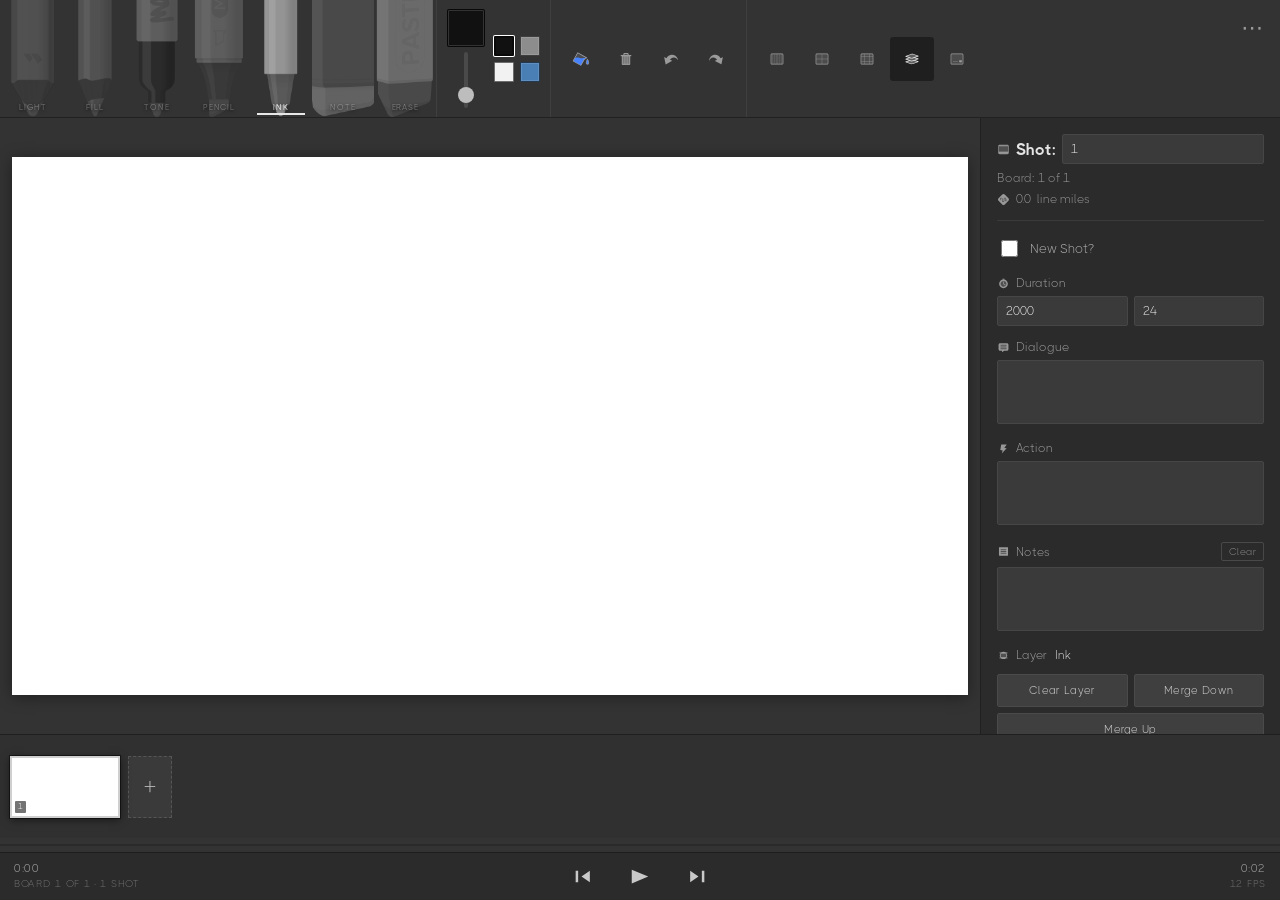
<file: index.html>
<!doctype html>
<html lang="zh">
<head>
<meta charset="utf-8">
<meta name="viewport" content="width=device-width,initial-scale=1,maximum-scale=1,user-scalable=no,viewport-fit=cover">
<title>Storyboarder</title>
<meta name="apple-mobile-web-app-capable" content="yes">
<meta name="apple-mobile-web-app-status-bar-style" content="black-translucent">
<meta name="apple-mobile-web-app-title" content="Storyboarder">
<meta name="theme-color" content="#333333">
<link rel="manifest" href="manifest.webmanifest">
<link rel="apple-touch-icon" href="icon-180.png">
<link rel="icon" href="icon-180.png">
<link rel="stylesheet" href="app.css">
</head>
<body>
<div id="app">

  <header id="toolbar">
    <div class="tb-group group_tools" id="tools"></div>

    <div class="tb-group group_colors">
      <div class="color-column">
        <button id="curColorBtn" class="current-color" aria-label="颜色"></button>
        <input id="size" class="brush-size" type="range" min="1" max="60" value="8" aria-label="笔刷大小">
      </div>
      <div class="palette" id="palette"></div>
    </div>

    <div class="tb-group group_icons">
      <button class="tb-btn" data-act="bucket" aria-label="填充"><svg class="icon"><use href="#icon-fill"></use></svg></button>
      <button class="tb-btn" data-act="trash" aria-label="清空画布"><svg class="icon"><use href="#icon-trash"></use></svg></button>
      <button class="tb-btn" data-act="undo" aria-label="撤销"><svg class="icon"><use href="#icon-undo"></use></svg></button>
      <button class="tb-btn" data-act="redo" aria-label="重做"><svg class="icon"><use href="#icon-redo"></use></svg></button>
    </div>

    <div class="tb-group group_guides">
      <button class="tb-btn guide" data-guide="grid" aria-label="网格"><svg class="icon"><use href="#icon-grid"></use></svg></button>
      <button class="tb-btn guide" data-guide="center" aria-label="中心线"><svg class="icon"><use href="#icon-center"></use></svg></button>
      <button class="tb-btn guide" data-guide="thirds" aria-label="三分线"><svg class="icon"><use href="#icon-thirds"></use></svg></button>
      <button class="tb-btn guide" id="onionBtn" aria-label="洋葱皮"><svg class="icon"><use href="#icon-onion"></use></svg></button>
      <button class="tb-btn guide" id="captionBtn" aria-label="台词字幕"><svg class="icon"><use href="#icon-caption"></use></svg></button>
    </div>

    <div class="tb-spacer"></div>
    <button class="tb-btn" id="menuBtn" aria-label="菜单">⋯</button>
  </header>

  <div id="sketch-body">
    <div id="sketch-pane"><canvas id="c" width="1280" height="720"></canvas></div>

    <aside id="board-metadata">
      <div class="bm-scroll">
        <div class="shot-row"><svg class="ic"><use href="#icon-board"></use></svg><span>Shot:</span><input id="shotName" type="text" value="1" autocomplete="off"></div>
        <div class="bm-line" id="boardCounter">Board: 1 of 1</div>
        <div class="bm-line"><svg class="ic"><use href="#icon-linemileage"></use></svg><span id="lineMiles">0.0</span> line miles</div>
        <div class="hardrule"></div>

        <label class="check"><input type="checkbox" id="newShot"><span>New Shot?</span></label>

        <div class="bm-label"><svg class="ic"><use href="#icon-duration"></use></svg>Duration</div>
        <div class="two-col">
          <input id="durMs" type="text" placeholder="ms" inputmode="numeric">
          <input id="durFrames" type="text" placeholder="frames" inputmode="numeric">
        </div>

        <div class="bm-label"><svg class="ic"><use href="#icon-dialogue"></use></svg>Dialogue</div>
        <textarea id="dialogue" placeholder=""></textarea>

        <div class="bm-label"><svg class="ic"><use href="#icon-action"></use></svg>Action</div>
        <textarea id="action" placeholder=""></textarea>

        <div class="bm-label"><svg class="ic"><use href="#icon-notes"></use></svg>Notes
          <button class="mini" id="clearNotesBtn">Clear</button>
        </div>
        <textarea id="notes" placeholder=""></textarea>

        <div class="bm-label"><svg class="ic"><use href="#icon-lightbox"></use></svg>Layer <span id="layerName">ink</span></div>
        <div class="two-col">
          <button class="flat" id="clearLayerBtn">Clear Layer</button>
          <button class="flat" id="mergeDownBtn">Merge Down</button>
        </div>
        <button class="flat" id="mergeUpBtn">Merge Up</button>

        <div class="hardrule"></div>
        <div class="bm-label">Scene</div>
        <div class="row-inline"><span class="dim">Frame Rate</span>
          <select id="fps">
            <option>12</option><option>15</option><option>24</option><option>25</option><option>30</option>
          </select><span class="dim">fps</span>
        </div>

        <div class="hardrule"></div>
        <input id="projName" class="proj-name" type="text" placeholder="项目名 / Project" autocomplete="off">
        <div class="bm-line dim" id="storeLine"></div>
      </div>
    </aside>
  </div>

  <div id="thumbnail-container">
    <div id="thumbnail-drawer"></div>
    <button id="addFrame" class="thumb-add" aria-label="添加画板">+</button>
  </div>

  <div id="seek"><i id="seekFill"></i></div>

  <div id="playback">
    <div class="stats" id="leftStats">
      <div class="stats-primary" id="statTime">0:00</div>
      <div class="stats-secondary" id="statInfo">BOARD 1 OF 1</div>
    </div>
    <div id="transport">
      <button class="tr-btn" data-act="prev" aria-label="上一板"><svg viewBox="0 0 24 18"><path d="M9 9 19 2v14zM2 2h3v14H2z"/></svg></button>
      <button class="tr-btn play" data-act="play" id="playBtn" aria-label="播放"><svg viewBox="0 0 24 18"><path d="M3 1.5 21 9 3 16.5z"/></svg></button>
      <button class="tr-btn" data-act="next" aria-label="下一板"><svg viewBox="0 0 24 18"><path d="M15 9 5 2v14zM19 2h3v14h-3z"/></svg></button>
    </div>
    <div class="stats right" id="rightStats">
      <div class="stats-primary" id="statTotal">0:02</div>
      <div class="stats-secondary" id="statFps">12 FPS</div>
    </div>
  </div>
</div>

<div id="scrim"></div>

<div id="menu-pop" class="hidden">
  <div class="menu-label">Export</div>
  <button data-m="pdf"><span class="fmt">PDF</span> Storyboard · 多页故事板</button>
  <button data-m="png"><span class="fmt">PNG</span> Images · 逐帧图片</button>
  <button data-m="gif"><span class="fmt">GIF</span> Animated · 动图预览</button>
  <button data-m="video"><span class="fmt">MP4</span> Video · 原生编码</button>
  <button data-m="web"><span class="fmt">WEB</span> HTML · 可分享网页</button>
  <button data-m="fountain"><span class="fmt">FTN</span> Fountain 剧本</button>
  <button data-m="csv"><span class="fmt">CSV</span> Shot List 表格</button>
  <div class="sep"></div>
  <div class="menu-label">Project</div>
  <button data-m="json">导出工程 JSON（备份）</button>
  <button data-m="import">导入工程 JSON…</button>
  <div class="sep"></div>
  <button data-m="dup">Duplicate Board</button>
  <button data-m="del">Delete Board</button>
  <button data-m="new">New Project</button>
  <div class="sep"></div>
  <label class="menu-check"><input type="checkbox" id="pencilOnly"><span>仅 Apple Pencil 绘制</span></label>
</div>

<div id="busy" class="hidden">
  <div class="busy-card">
    <div class="busy-title">Exporting</div>
    <div class="busy-text" id="busyText">处理中…</div>
    <div class="busy-bar"><i id="busyFill"></i></div>
  </div>
</div>

<input id="color" type="color" value="#111111" hidden>
<input type="file" id="fileInput" accept="application/json,.json" hidden>

<svg id="sprite" xmlns="http://www.w3.org/2000/svg" style="position:absolute;width:0;height:0;overflow:hidden">
  <defs>
  <symbol id="icon-action" viewBox="0 0 32 32">
      
      <path fill="#c5c41d" style="fill: var(--color1, #c5c41d)" d="M10.372 6.4h13.506l-5.853 8.205 5.853 0.713-12.156 12.842 2.251-7.491-5.853-1.070 2.251-13.199z"></path>
    </symbol>
  <symbol id="icon-add" viewBox="0 0 32 32">
      
      <path fill="#aeaeb0" style="fill: var(--color2, #aeaeb0)" d="M7.488 6.4h15.999c0.884 0 1.6 0.716 1.6 1.6v14.463c0 0.884-0.716 1.6-1.6 1.6h-15.999c-0.884 0-1.6-0.716-1.6-1.6v-14.463c0-0.884 0.716-1.6 1.6-1.6z"></path>
      <path
        fill="#c5c41d"
        style="fill: var(--color1, #c5c41d)"
        d="M23.488 6.912c0.601 0.001 1.088 0.488 1.088 1.088v14.464c-0.001 0.601-0.488 1.087-1.088 1.088h-16c-0.601-0.001-1.087-0.488-1.088-1.088v-14.464c0.001-0.601 0.488-1.087 1.088-1.088h16zM23.488 5.888h-16c-1.167 0-2.112 0.946-2.112 2.112v0 14.464c0 1.166 0.946 2.112 2.112 2.112h16c1.166-0 2.112-0.946 2.112-2.112v0-14.464c-0-1.166-0.946-2.112-2.112-2.112v0z"></path>
      <path fill="#c5c41d" style="fill: var(--color1, #c5c41d)" d="M6.144 19.456h18.688v4.352h-18.688v-4.352z"></path>
      <path fill="#c5c41d" style="fill: var(--color1, #c5c41d)" d="M6.144 6.912h18.688v2.048h-18.688v-2.048z"></path>
      <path fill="#c5c41d" style="fill: var(--color1, #c5c41d)" d="M27.136 22.016c0 2.262-1.834 4.096-4.096 4.096s-4.096-1.834-4.096-4.096c0-2.262 1.834-4.096 4.096-4.096s4.096 1.834 4.096 4.096z"></path>
      <path fill="#aeaeb0" style="fill: var(--color2, #aeaeb0)" d="M23.808 24.832h-1.59v-5.452h1.59v5.452z"></path>
      <path fill="#aeaeb0" style="fill: var(--color2, #aeaeb0)" d="M25.739 21.428v1.356h-5.452v-1.356h5.452z"></path>
    </symbol>
  <symbol id="icon-board" viewBox="0 0 32 32">
      
      <path fill="#aeaeb0" style="fill: var(--color2, #aeaeb0)" d="M6.756 5.121h18.488c1.434 0 2.597 1.163 2.597 2.597v16.563c0 1.434-1.163 2.597-2.597 2.597h-18.488c-1.434 0-2.597-1.163-2.597-2.597v-16.563c0-1.434 1.163-2.597 2.597-2.597z"></path>
      <path
        fill="#c5c41d"
        style="fill: var(--color1, #c5c41d)"
        d="M25.244 5.952c0.975 0.001 1.765 0.791 1.766 1.766v16.563c-0.001 0.975-0.791 1.765-1.766 1.766h-18.488c-0.975-0.001-1.765-0.791-1.766-1.766v-16.564c0.001-0.975 0.791-1.765 1.766-1.766h18.488zM25.244 4.29h-18.488c-1.893 0-3.428 1.535-3.428 3.428 0 0 0 0 0 0v0 16.563c0 1.893 1.535 3.428 3.428 3.428h18.488c1.893 0 3.428-1.535 3.428-3.428v0-16.563c-0-1.893-1.535-3.428-3.428-3.428v0z"></path>
      <path fill="#c5c41d" style="fill: var(--color1, #c5c41d)" d="M4.29 21.293h23.419v5.454h-23.419v-5.454z"></path>
      <path fill="#c5c41d" style="fill: var(--color1, #c5c41d)" d="M4.29 5.574h23.419v2.566h-23.419v-2.566z"></path>
    </symbol>
  <symbol id="icon-brush" viewBox="0 0 32 32">
      
      <path
        fill="#c5c41d"
        style="fill: var(--color1, #c5c41d)"
        d="M17.131 19.752c-1.852 0-2.688-0.142-2.927-0.235l-6.058-14.29c-0.020-0.051-0.031-0.111-0.031-0.173 0-0.206 0.126-0.382 0.304-0.456l0.003-0.001 5.805-2.196c0.047-0.018 0.101-0.029 0.158-0.029 0 0 0 0 0 0h-0c0.216 0.004 0.4 0.142 0.471 0.334l0.001 0.004 4.911 14.705c-0.192 0.392-1.283 1.468-2.295 2.335-0.088 0.001-0.205 0.002-0.342 0.002z"></path>
      <path
        fill="#c5c41d"
        style="fill: var(--color1, #c5c41d)"
        d="M14.377 2.891l4.826 14.448c-0.596 0.688-1.224 1.309-1.898 1.88l-0.025 0.021h-0.15c-0.114 0.003-0.247 0.005-0.382 0.005-0.766 0-1.519-0.058-2.254-0.169l0.083 0.010-5.946-14.022 5.745-2.173zM14.384 1.86c-0.122 0-0.239 0.023-0.346 0.064l0.007-0.002-5.804 2.196c-0.376 0.153-0.637 0.516-0.637 0.94 0 0.133 0.026 0.26 0.072 0.377l-0.002-0.007 6.099 14.387c0.152 0.401 2.327 0.449 3.357 0.449 0.323 0 0.534-0.005 0.534-0.005s2.822-2.381 2.622-2.908l-4.951-14.823c-0.148-0.39-0.517-0.664-0.951-0.668h-0.001z"></path>
      <path
        fill="#aeaeb0"
        style="fill: var(--color2, #aeaeb0)"
        d="M23.491 29.454c-4.85-1.522-7.712-3.351-8.512-5.439-0.538-1.406-0.217-2.964 1.043-5.044l2.832-0.671c1.651 0.906 4.244 2.819 3.827 4.444-0.047 0.183-0.094 0.36-0.14 0.534-0.508 1.907-0.952 3.571 0.95 6.177z"></path>
      <path
        fill="#c5c41d"
        style="fill: var(--color1, #c5c41d)"
        d="M18.78 18.843c2.51 1.412 3.616 2.953 3.405 3.773-0.046 0.181-0.093 0.357-0.139 0.529-0.44 1.651-0.861 3.23 0.256 5.374-3.877-1.37-6.176-2.945-6.844-4.687-0.461-1.205-0.187-2.574 0.893-4.413l2.429-0.576zM18.884 17.777c-0.032 0-0.063 0.004-0.092 0.011l0.003-0.001-2.937 0.696c-0.1 0.023-0.183 0.081-0.236 0.161l-0.001 0.001c-2.34 3.828-3.008 8.094 8.318 11.481 0.029 0.009 0.062 0.014 0.097 0.014 0 0 0 0 0.001 0h-0c0.239 0 0.454-0.245 0.315-0.415-2.458-2.989-1.771-4.521-1.173-6.856 0.608-2.374-3.449-4.681-4.15-5.060-0.040-0.021-0.088-0.034-0.139-0.034-0.002 0-0.003 0-0.005 0h0z"></path>
      <path fill="#c5c41d" style="fill: var(--color1, #c5c41d)" d="M21.911 25.627c-2.797-1.482-3.377 1.904-5.99-0.317l4.508 3.086 2.236 0.558z"></path>
    </symbol>
  <symbol id="icon-caption" viewBox="0 0 32 32">
      
      <path fill="#aeaeb0" style="fill: var(--color2, #aeaeb0)" d="M8.702 8.452h14.596c0.824 0 1.492 0.668 1.492 1.492v12.113c0 0.824-0.668 1.492-1.492 1.492h-14.596c-0.824 0-1.492-0.668-1.492-1.492v-12.113c0-0.824 0.668-1.492 1.492-1.492z"></path>
      <path
        fill="#c5c41d"
        style="fill: var(--color1, #c5c41d)"
        d="M23.298 8.964c0.541 0 0.98 0.439 0.98 0.98v0 12.112c0 0.541-0.439 0.98-0.98 0.98v0h-14.596c-0.541 0-0.98-0.439-0.98-0.98v0-12.112c0-0.541 0.439-0.98 0.98-0.98v0h14.596zM23.298 7.94h-14.596c-1.106 0.001-2.003 0.898-2.004 2.004v12.113c0.001 1.106 0.898 2.003 2.004 2.004h14.596c1.106-0.001 2.003-0.898 2.004-2.004v-12.113c-0.001-1.106-0.898-2.003-2.004-2.004h-0z"></path>
      <path
        fill="#c5c41d"
        style="fill: var(--color1, #c5c41d)"
        d="M23.156 18.33v1.795c-0.001 0.348-0.283 0.629-0.63 0.631h-1.075l-0.872 0.597c-0.011 0.007-0.023 0.012-0.037 0.012-0.037 0-0.067-0.030-0.067-0.067 0-0.001 0-0.003 0-0.004v0l0.028-0.538h-0.812c-0.348-0.001-0.629-0.283-0.631-0.63v-1.796c0.001-0.348 0.283-0.629 0.63-0.631h2.835c0.348 0.001 0.629 0.283 0.631 0.63v0z"></path>
      <path fill="#c5c41d" style="fill: var(--color1, #c5c41d)" d="M10.1 19.328h7.168v0.512h-7.168v-0.512z"></path>
    </symbol>
  <symbol id="icon-center" viewBox="0 0 32 32">
      
      <path fill="#aeaeb0" style="fill: var(--color2, #aeaeb0)" d="M8.702 8.452h14.596c0.824 0 1.492 0.668 1.492 1.492v12.113c0 0.824-0.668 1.492-1.492 1.492h-14.596c-0.824 0-1.492-0.668-1.492-1.492v-12.113c0-0.824 0.668-1.492 1.492-1.492z"></path>
      <path
        fill="#c5c41d"
        style="fill: var(--color1, #c5c41d)"
        d="M23.298 8.964c0.541 0 0.98 0.439 0.98 0.98v0 12.112c0 0.541-0.439 0.98-0.98 0.98v0h-14.596c-0.541 0-0.98-0.439-0.98-0.98v0-12.112c0-0.541 0.439-0.98 0.98-0.98v0h14.596zM23.298 7.94h-14.596c-1.106 0.001-2.003 0.898-2.004 2.004v12.113c0.001 1.106 0.898 2.003 2.004 2.004h14.596c1.106-0.001 2.003-0.898 2.004-2.004v-12.113c-0.001-1.106-0.898-2.003-2.004-2.004h-0z"></path>
      <path fill="#c5c41d" style="fill: var(--color1, #c5c41d)" d="M7.36 15.744h17.28v0.512h-17.28v-0.512z"></path>
      <path fill="#c5c41d" style="fill: var(--color1, #c5c41d)" d="M15.744 8.55h0.512v14.9h-0.512v-14.9z"></path>
    </symbol>
  <symbol id="icon-cycle" viewBox="0 0 32 32">
      
      <path
        fill="#c5c41d"
        style="fill: var(--color1, #c5c41d)"
        d="M22.694 14.759c-0.648 0-1.174 0.525-1.174 1.174v0c-0.002 1.833-1.488 3.318-3.321 3.318-0 0-0.001 0-0.001 0h-4.611v-2.058l-4.35 3.232 4.35 3.233v-2.058h4.611c3.128-0.004 5.662-2.538 5.666-5.666v-0c0-0 0-0.001 0-0.001 0-0.647-0.523-1.171-1.169-1.174h-0z"></path>
      <path
        fill="#c5c41d"
        style="fill: var(--color1, #c5c41d)"
        d="M10.268 15.933c0.003-1.831 1.487-3.315 3.318-3.316h4.611v2.057l4.35-3.233-4.35-3.232v2.058h-4.611c-3.128 0.004-5.663 2.538-5.667 5.666v0c0.010 0.641 0.532 1.157 1.174 1.157s1.164-0.516 1.174-1.156v-0.001z"></path>
    </symbol>
  <symbol id="icon-delete" viewBox="0 0 32 32">
      
      <path fill="#aeaeb0" style="fill: var(--color2, #aeaeb0)" d="M7.488 6.4h15.999c0.884 0 1.6 0.716 1.6 1.6v14.463c0 0.884-0.716 1.6-1.6 1.6h-15.999c-0.884 0-1.6-0.716-1.6-1.6v-14.463c0-0.884 0.716-1.6 1.6-1.6z"></path>
      <path
        fill="#c5c41d"
        style="fill: var(--color1, #c5c41d)"
        d="M23.488 6.912c0.601 0.001 1.088 0.488 1.088 1.088v14.464c-0.001 0.601-0.488 1.087-1.088 1.088h-16c-0.601-0.001-1.087-0.488-1.088-1.088v-14.464c0.001-0.601 0.488-1.087 1.088-1.088h16zM23.488 5.888h-16c-1.167 0-2.112 0.946-2.112 2.112v0 14.464c0 1.166 0.946 2.112 2.112 2.112h16c1.166-0 2.112-0.946 2.112-2.112v0-14.464c-0-1.166-0.946-2.112-2.112-2.112v0z"></path>
      <path fill="#c5c41d" style="fill: var(--color1, #c5c41d)" d="M6.144 19.456h18.688v4.352h-18.688v-4.352z"></path>
      <path fill="#c5c41d" style="fill: var(--color1, #c5c41d)" d="M6.144 6.912h18.688v2.048h-18.688v-2.048z"></path>
      <path
        fill="#aeaeb0"
        style="fill: var(--color2, #aeaeb0)"
        d="M21.193 23.062l0.242-0.314c0.326-0.421 0.653-0.795 1-1.149l-0.002 0.002c-0.471-0.229-1.018-0.407-1.592-0.507l-0.037-0.005-1.065-0.174 2.935-2.599 0.32 0.185c0.67 0.391 1.247 0.798 1.787 1.249l-0.020-0.016c0.643-0.419 1.383-0.774 2.169-1.027l0.066-0.018 0.518-0.14 0.467 2.119-0.419 0.154c-0.432 0.18-0.801 0.379-1.147 0.61l0.024-0.015c0.507 0.596 0.947 1.273 1.294 2.003l0.024 0.056 0.207 0.495-1.99 0.726-0.225-0.325c-0.361-0.485-0.749-0.912-1.173-1.299l-0.007-0.006c-0.418 0.499-0.781 1.066-1.064 1.678l-0.020 0.047-0.351 0.771z"></path>
      <path
        fill="#c5c41d"
        style="fill: var(--color1, #c5c41d)"
        d="M22.738 18.944c0.748 0.436 1.396 0.908 1.991 1.436l-0.013-0.011c0.693-0.485 1.493-0.888 2.347-1.169l0.065-0.019 0.256 1.158c-0.651 0.272-1.212 0.6-1.723 0.991l0.018-0.013c0.632 0.676 1.168 1.452 1.58 2.3l0.024 0.056-1.114 0.406c-0.486-0.654-1.028-1.224-1.63-1.722l-0.016-0.013c-0.604 0.636-1.108 1.373-1.484 2.183l-0.021 0.050-1.178-1.515c0.452-0.583 0.93-1.1 1.448-1.574l0.010-0.009c-0.693-0.422-1.504-0.734-2.369-0.887l-0.042-0.006 1.852-1.641zM22.612 17.688l-4.019 3.56 2.129 0.347c0.319 0.053 0.598 0.124 0.868 0.216l-0.038-0.011q-0.271 0.309-0.522 0.635l-0.484 0.628 2.704 3.479 0.701-1.542c0.206-0.448 0.43-0.831 0.687-1.189l-0.015 0.021c0.247 0.253 0.479 0.523 0.691 0.809l0.015 0.021 0.451 0.645 0.741-0.267 2.122-0.774-0.415-0.99c-0.304-0.655-0.648-1.219-1.047-1.739l0.016 0.022c0.147-0.084 0.324-0.171 0.507-0.246l0.871-0.32-0.192-0.873-0.256-1.158-0.23-1.050-1.036 0.28c-0.785 0.246-1.466 0.558-2.099 0.941l0.042-0.024c-0.453-0.359-0.961-0.707-1.492-1.019l-0.062-0.034-0.64-0.369z"></path>
    </symbol>
  <symbol id="icon-dialogue" viewBox="0 0 32 32">
      
      <path
        fill="#c5c41d"
        style="fill: var(--color1, #c5c41d)"
        d="M28.16 9.376v10.661c-0.006 2.065-1.679 3.738-3.744 3.744h-6.391l-5.176 3.543c-0.062 0.043-0.14 0.069-0.223 0.069-0.218 0-0.395-0.177-0.395-0.395 0-0.008 0-0.016 0.001-0.024l-0 0.001 0.167-3.194h-4.815c-2.065-0.006-3.738-1.679-3.744-3.744v-10.661c0.007-2.065 1.679-3.737 3.744-3.744h16.832c2.065 0.006 3.738 1.678 3.744 3.743v0.001z"></path>
      <path
        fill="#aeaeb0"
        style="fill: var(--color2, #aeaeb0)"
        d="M22.715 11.439h-13.43c-0.005 0-0.011 0-0.017 0-0.601 0-1.089-0.488-1.089-1.089s0.488-1.089 1.089-1.089c0.006 0 0.012 0 0.018 0h13.429c0.005-0 0.011-0 0.017-0 0.601 0 1.089 0.488 1.089 1.089s-0.488 1.089-1.089 1.089c-0.006 0-0.012-0-0.018-0h0.001z"></path>
      <path
        fill="#aeaeb0"
        style="fill: var(--color2, #aeaeb0)"
        d="M22.715 15.795h-13.43c-0.005 0-0.011 0-0.017 0-0.601 0-1.089-0.488-1.089-1.089s0.488-1.089 1.089-1.089c0.006 0 0.012 0 0.018 0h13.429c0.005-0 0.011-0 0.017-0 0.601 0 1.089 0.488 1.089 1.089s-0.488 1.089-1.089 1.089c-0.006 0-0.012-0-0.018-0h0.001z"></path>
      <path
        fill="#aeaeb0"
        style="fill: var(--color2, #aeaeb0)"
        d="M22.715 20.151h-13.43c-0.005 0-0.011 0-0.017 0-0.601 0-1.089-0.488-1.089-1.089s0.488-1.089 1.089-1.089c0.006 0 0.012 0 0.018 0h13.429c0.005-0 0.011-0 0.017-0 0.601 0 1.089 0.488 1.089 1.089s-0.488 1.089-1.089 1.089c-0.006 0-0.012-0-0.018-0h0.001z"></path>
    </symbol>
  <symbol id="icon-duplicate" viewBox="0 0 32 32">
      
      <path fill="#aeaeb0" style="fill: var(--color2, #aeaeb0)" d="M11.712 7.249h11.391c0.884 0 1.6 0.716 1.6 1.6v10.205c0 0.884-0.716 1.6-1.6 1.6h-11.392c-0.884 0-1.6-0.716-1.6-1.6v-10.205c0-0.884 0.716-1.6 1.6-1.6z"></path>
      <path
        fill="#c5c41d"
        style="fill: var(--color1, #c5c41d)"
        d="M23.104 7.761c0.601 0.001 1.088 0.488 1.088 1.088v10.206c-0.001 0.601-0.488 1.088-1.088 1.088h-11.392c-0.601-0.001-1.087-0.488-1.088-1.088v-10.206c0.001-0.601 0.488-1.088 1.088-1.088h11.392zM23.104 6.737h-11.392c-1.167 0-2.112 0.946-2.112 2.112v10.206c0 1.167 0.946 2.112 2.112 2.112h11.392c1.166-0 2.112-0.946 2.112-2.112v0-10.206c0-1.167-0.946-2.112-2.112-2.112v0z"></path>
      <path fill="#c5c41d" style="fill: var(--color1, #c5c41d)" d="M10.193 17.213h14.43v3.36h-14.43v-3.361z"></path>
      <path fill="#c5c41d" style="fill: var(--color1, #c5c41d)" d="M10.193 7.528h14.43v1.581h-14.43v-1.581z"></path>
      <path fill="#aeaeb0" style="fill: var(--color2, #aeaeb0)" d="M8.896 11.345h11.392c0.884 0 1.6 0.716 1.6 1.6v10.205c0 0.884-0.716 1.6-1.6 1.6h-11.392c-0.884 0-1.6-0.716-1.6-1.6v-10.205c0-0.884 0.716-1.6 1.6-1.6z"></path>
      <path
        fill="#c5c41d"
        style="fill: var(--color1, #c5c41d)"
        d="M20.288 11.857c0.601 0.001 1.088 0.488 1.088 1.088v10.206c-0.001 0.601-0.488 1.088-1.088 1.088h-11.392c-0.601-0.001-1.087-0.488-1.088-1.088v-10.206c0.001-0.601 0.488-1.088 1.088-1.088h11.392zM20.288 10.833h-11.392c-1.167 0-2.112 0.946-2.112 2.112v0 10.206c0 1.167 0.946 2.112 2.112 2.112v0h11.392c1.166-0 2.112-0.946 2.112-2.112v0-10.206c0-1.167-0.946-2.112-2.112-2.112v0z"></path>
      <path fill="#c5c41d" style="fill: var(--color1, #c5c41d)" d="M7.377 21.309h14.43v3.361h-14.43v-3.361z"></path>
      <path fill="#c5c41d" style="fill: var(--color1, #c5c41d)" d="M7.377 11.624h14.43v1.581h-14.43v-1.581z"></path>
    </symbol>
  <symbol id="icon-duration" viewBox="0 0 32 32">
      
      <path fill="#aeaeb0" style="fill: var(--color2, #aeaeb0)" d="M25.23 17.206c0 4.948-4.126 8.96-9.216 8.96s-9.216-4.012-9.216-8.96c0-4.948 4.126-8.96 9.216-8.96s9.216 4.012 9.216 8.96z"></path>
      <path
        fill="#c5c41d"
        style="fill: var(--color1, #c5c41d)"
        d="M16 27.643c-5.946 0-10.766-4.82-10.766-10.766s4.82-10.766 10.766-10.766c5.946 0 10.766 4.82 10.766 10.766v0c-0.007 5.943-4.823 10.76-10.765 10.766h-0.001zM16 9.716c-3.955 0-7.161 3.206-7.161 7.161s3.206 7.161 7.161 7.161c3.955 0 7.161-3.206 7.161-7.161v0c-0.004-3.953-3.208-7.157-7.16-7.161h-0z"></path>
      <path fill="#c5c41d" style="fill: var(--color1, #c5c41d)" d="M20.128 20.622l-5.029-3.255v-6.466h1.803v5.485l4.206 2.722-0.98 1.514z"></path>
      <path fill="#c5c41d" style="fill: var(--color1, #c5c41d)" d="M14.197 6.012h3.605v1.901h-3.605v-1.901z"></path>
      <path fill="#c5c41d" style="fill: var(--color1, #c5c41d)" d="M13.555 4.21h4.889v1.803h-4.889v-1.803z"></path>
    </symbol>
  <symbol id="icon-eraser" viewBox="0 0 32 32">
      
      <path
        fill="#aeaeb0"
        style="fill: var(--color2, #aeaeb0)"
        d="M23.971 26.038c-0.045-0-0.090-0.002-0.134-0.007l0.006 0-8.657-0.892c-1.051-0.108-1.917-0.799-2.277-1.741l-0.006-0.019-5.971-15.819c-0.048-0.124-0.076-0.267-0.076-0.417 0-0.65 0.525-1.177 1.174-1.181h0c0.045 0 0.090 0.002 0.134 0.007l-0.006-0 9.616 0.992c0.453 0.046 0.826 0.344 0.981 0.749l0.003 0.008 6.311 16.722c0.048 0.124 0.076 0.267 0.076 0.417 0 0.65-0.525 1.177-1.174 1.181h-0z"></path>
      <path
        fill="#c5c41d"
        style="fill: var(--color1, #c5c41d)"
        d="M8.030 6.474c0 0 0 0 0 0 0.026 0 0.053 0.001 0.078 0.004l-0.003-0 9.616 0.992c0.256 0.026 0.468 0.195 0.556 0.424l0.002 0.005 6.311 16.722c0.028 0.071 0.045 0.152 0.045 0.238 0 0.141-0.045 0.272-0.121 0.378l0.001-0.002c-0.12 0.175-0.319 0.289-0.544 0.29h-0c-0 0-0 0-0.001 0-0.026 0-0.052-0.001-0.078-0.004l0.003 0-8.657-0.892c-0.855-0.088-1.559-0.649-1.851-1.415l-0.005-0.015-5.971-15.821c-0.028-0.071-0.045-0.152-0.045-0.238 0-0.141 0.045-0.272 0.121-0.378l-0.001 0.002c0.12-0.175 0.319-0.289 0.544-0.29h0zM8.030 5.45c-0.932 0.004-1.686 0.761-1.686 1.693 0 0.215 0.040 0.42 0.113 0.609l-0.004-0.012 5.971 15.821c0.438 1.137 1.464 1.955 2.695 2.086l0.014 0.001 8.658 0.893c0.054 0.006 0.116 0.009 0.179 0.009h0c0.932-0.004 1.686-0.76 1.686-1.693 0-0.215-0.040-0.42-0.113-0.609l0.004 0.012-6.311-16.722c-0.228-0.592-0.762-1.017-1.402-1.086l-0.007-0.001-9.617-0.991c-0.054-0.006-0.116-0.009-0.179-0.009h-0z"></path>
      <path fill="#c5c41d" style="fill: var(--color1, #c5c41d)" d="M7.757 5.972l10.472 0.601 3.824 10.131-10.131 3.824-5.043-13.361c-0.036-0.093-0.057-0.201-0.057-0.313 0-0.488 0.396-0.884 0.884-0.884 0.018 0 0.036 0.001 0.054 0.002l-0.002-0z"></path>
    </symbol>
  <symbol id="icon-fill" viewBox="0 0 32 32">
      
      <path
        fill="#4782ff"
        style="fill: var(--color3, #4782ff)"
        d="M15.643 25.226c-0 0-0.001 0-0.001 0-0.091 0-0.176-0.024-0.249-0.067l0.002 0.001-10.484-5.905c-0.157-0.090-0.261-0.256-0.261-0.446 0-0.092 0.024-0.179 0.067-0.254l-0.001 0.003 6.533-11.599 13.099 7.378-3.546 2.263-4.71 8.364c-0.090 0.156-0.257 0.26-0.447 0.26-0.001 0-0.002 0-0.002 0h0z"></path>
      <path fill="#4782ff" style="fill: var(--color3, #4782ff)" d="M25.557 23.663c-0.986 0-2.048-0.801-2.048-2.56 0-1.748 1.273-3.822 1.934-4.78 0.661 0.907 1.906 2.869 1.906 4.78 0 1.604-0.67 2.56-1.792 2.56z"></path>
      <path
        fill="#c5c41d"
        style="fill: var(--color1, #c5c41d)"
        d="M25.452 17.24c0.624 0.969 1.385 2.443 1.385 3.863 0 0.616-0.125 2.048-1.28 2.048-0.765 0-1.536-0.633-1.536-2.048 0-1.24 0.758-2.774 1.431-3.863zM25.429 15.471s-2.432 3.072-2.432 5.632c0 1.979 1.217 3.072 2.56 3.072s2.304-1.093 2.304-3.072c0-2.816-2.432-5.632-2.432-5.632z"></path>
      <path fill="#aeaeb0" style="fill: var(--color2, #aeaeb0)" d="M24.277 14.447l-1.28 0.256c-2.56-0.256-5.888 1.024-8.96-0.256v0c-1.28-0.512-3.328-0.768-6.4 0h-0.512l4.096-7.424z"></path>
      <path
        fill="#c5c41d"
        style="fill: var(--color1, #c5c41d)"
        d="M11.443 7.657l11.91 6.707-2.934 1.873-0.125 0.223-4.648 8.254-10.483-5.905 6.281-11.153zM11.054 6.262l-6.784 12.045c-0.082 0.144-0.131 0.317-0.131 0.501 0 0.381 0.207 0.713 0.515 0.891l0.005 0.003 10.483 5.905c0.143 0.082 0.316 0.131 0.499 0.131 0 0 0 0 0.001 0h-0c0.001 0 0.001 0 0.002 0 0.381 0 0.714-0.208 0.891-0.517l0.003-0.005 4.649-8.252 4.129-2.637c0.002-0.004 0.004-0.009 0.004-0.014 0-0.011-0.006-0.020-0.015-0.025l-0-0-14.25-8.025z"></path>
    </symbol>
  <symbol id="icon-grid" viewBox="0 0 32 32">
      
      <path fill="#aeaeb0" style="fill: var(--color2, #aeaeb0)" d="M8.702 8.452h14.596c0.824 0 1.492 0.668 1.492 1.492v12.113c0 0.824-0.668 1.492-1.492 1.492h-14.596c-0.824 0-1.492-0.668-1.492-1.492v-12.113c0-0.824 0.668-1.492 1.492-1.492z"></path>
      <path
        fill="#c5c41d"
        style="fill: var(--color1, #c5c41d)"
        d="M23.298 8.964c0.541 0 0.98 0.439 0.98 0.98v0 12.112c0 0.541-0.439 0.98-0.98 0.98v0h-14.596c-0.541 0-0.98-0.439-0.98-0.98v0-12.112c0-0.541 0.439-0.98 0.98-0.98v0h14.596zM23.298 7.94h-14.596c-1.106 0.001-2.003 0.898-2.004 2.004v12.113c0.001 1.106 0.898 2.003 2.004 2.004h14.596c1.106-0.001 2.003-0.898 2.004-2.004v-12.113c-0.001-1.106-0.898-2.003-2.004-2.004h-0z"></path>
      <path fill="#c5c41d" style="fill: var(--color1, #c5c41d)" d="M7.36 10.752h17.28v0.256h-17.28v-0.256z"></path>
      <path fill="#c5c41d" style="fill: var(--color1, #c5c41d)" d="M7.36 13.312h17.28v0.256h-17.28v-0.256z"></path>
      <path fill="#c5c41d" style="fill: var(--color1, #c5c41d)" d="M7.36 15.872h17.28v0.256h-17.28v-0.256z"></path>
      <path fill="#c5c41d" style="fill: var(--color1, #c5c41d)" d="M7.36 18.432h17.28v0.256h-17.28v-0.256z"></path>
      <path fill="#c5c41d" style="fill: var(--color1, #c5c41d)" d="M7.36 20.992h17.28v0.256h-17.28v-0.256z"></path>
      <path fill="#c5c41d" style="fill: var(--color1, #c5c41d)" d="M9.472 8.55h0.256v14.9h-0.256v-14.9z"></path>
      <path fill="#c5c41d" style="fill: var(--color1, #c5c41d)" d="M12.032 8.55h0.256v14.9h-0.256v-14.9z"></path>
      <path fill="#c5c41d" style="fill: var(--color1, #c5c41d)" d="M14.592 8.55h0.256v14.9h-0.256v-14.9z"></path>
      <path fill="#c5c41d" style="fill: var(--color1, #c5c41d)" d="M17.152 8.55h0.256v14.9h-0.256v-14.9z"></path>
      <path fill="#c5c41d" style="fill: var(--color1, #c5c41d)" d="M19.712 8.55h0.256v14.9h-0.256v-14.9z"></path>
      <path fill="#c5c41d" style="fill: var(--color1, #c5c41d)" d="M22.272 8.55h0.256v14.9h-0.256v-14.9z"></path>
    </symbol>
  
  <symbol id="icon-lightbox" viewBox="0 0 32 32">
      
      <path fill="#c5c41d" style="fill: var(--color1, #c5c41d)" d="M25.047 15.788c0 5.009-4.061 9.070-9.070 9.070s-9.070-4.061-9.070-9.070c0-5.009 4.061-9.070 9.070-9.070s9.070 4.061 9.070 9.070z"></path>
      <path fill="#aeaeb0" style="fill: var(--color2, #aeaeb0)" d="M9.326 10.995h13.303v9.586h-13.303v-9.586z"></path>
      <path fill="#c5c41d" style="fill: var(--color1, #c5c41d)" d="M6.099 8.643h19.757v1.9h-19.757v-1.9z"></path>
      <path fill="#c5c41d" style="fill: var(--color1, #c5c41d)" d="M6.099 21.032h19.757v1.9h-19.757v-1.9z"></path>
    </symbol>
  <symbol id="icon-lightpencil" viewBox="0 0 32 32">
      
      <path
        fill="#aeaeb0"
        style="fill: var(--color2, #aeaeb0)"
        d="M21.538 29.115c-2.074-1.351-4.173-2.812-4.48-3.186l-7.823-20.806c-0.034-0.063-0.054-0.138-0.054-0.217 0-0.161 0.082-0.303 0.206-0.386l0.002-0.001 5.083-1.911c0.024-0.009 0.052-0.015 0.081-0.015 0 0 0.001 0 0.001 0h-0c0.206 0.028 0.373 0.173 0.431 0.365l0.001 0.004 7.823 20.806c0.016 0.484-0.601 2.966-1.272 5.349z"></path>
      <path
        fill="#c5c41d"
        style="fill: var(--color1, #c5c41d)"
        d="M14.507 3.14v0l7.785 20.706c-0.048 0.572-0.526 2.512-1.060 4.454-1.681-1.11-3.32-2.254-3.732-2.653l-7.785-20.707 4.793-1.802zM14.554 2.078c-0 0-0.001 0-0.001 0-0.094 0-0.183 0.017-0.266 0.049l0.005-0.002-5.083 1.912c-0.447 0.168-0.651 0.737-0.453 1.264l7.838 20.847c0.198 0.527 5.247 3.771 5.247 3.771s1.66-5.766 1.463-6.294l-7.838-20.847c-0.133-0.392-0.486-0.674-0.908-0.7l-0.003-0z"></path>
      <path fill="#c5c41d" style="fill: var(--color1, #c5c41d)" d="M22.542 23.64l-0.606-0.593-0.666 1.345-1.772-0.701-0.891 1.703-1.367-0.58-0.065 0.845-8.419-20.355 6.71-2.523 7.077 20.86z"></path>
      <path fill="#c5c41d" style="fill: var(--color1, #c5c41d)" d="M21.901 26.069l-2.846 1.070 2.414 2.101 0.432-3.171z"></path>
    </symbol>
  <symbol id="icon-linemileage" viewBox="0 0 32 32">
      
      <path
        fill="#c5c41d"
        style="fill: var(--color1, #c5c41d)"
        d="M3.829 12.936l9.106-9.106c1.692-1.692 4.436-1.692 6.129 0l9.106 9.106c1.692 1.692 1.692 4.436 0 6.129l-9.106 9.106c-1.692 1.692-4.436 1.692-6.129 0l-9.106-9.106c-1.692-1.692-1.692-4.436 0-6.129z"></path>
      <path
        fill="#aeaeb0"
        style="fill: var(--color2, #aeaeb0)"
        d="M15.154 22.207c-1.688-0.002-3.056-1.37-3.057-3.058v-4.606c0-0.006 0-0.012 0-0.019 0-0.754-0.611-1.365-1.365-1.365s-1.365 0.611-1.365 1.365c0 0.007 0 0.013 0 0.020v-0.001 3.040h-1.693v-3.040c0-1.689 1.369-3.057 3.057-3.057s3.057 1.369 3.057 3.057v0 4.605c0 0.754 0.611 1.365 1.365 1.365s1.365-0.611 1.365-1.365v0-4.605c0-1.689 1.369-3.057 3.057-3.057s3.057 1.369 3.057 3.057v2.672h-1.692v-2.672c0-0.754-0.611-1.365-1.365-1.365s-1.365 0.611-1.365 1.365v0 4.605c-0.001 1.688-1.37 3.057-3.058 3.058h-0z"></path>
      <path fill="#aeaeb0" style="fill: var(--color2, #aeaeb0)" d="M19.254 16.474l2.532 4.385 2.532-4.385h-5.064z"></path>
    </symbol>
  <symbol id="icon-notes" viewBox="0 0 32 32">
      
      <path fill="#c5c41d" style="fill: var(--color1, #c5c41d)" d="M5.888 5.519h20.224c0.566 0 1.024 0.458 1.024 1.024v18.914c0 0.566-0.458 1.024-1.024 1.024h-20.224c-0.566 0-1.024-0.458-1.024-1.024v-18.914c0-0.566 0.458-1.024 1.024-1.024z"></path>
      <path fill="#aeaeb0" style="fill: var(--color2, #aeaeb0)" d="M21.895 12.725h-12.119c-0.543 0-0.983-0.44-0.983-0.983s0.44-0.983 0.983-0.983v0h12.119c0.543 0 0.983 0.44 0.983 0.983s-0.44 0.983-0.983 0.983v0z"></path>
      <path fill="#aeaeb0" style="fill: var(--color2, #aeaeb0)" d="M21.895 16.983h-12.119c-0.543 0-0.983-0.44-0.983-0.983s0.44-0.983 0.983-0.983v0h12.119c0.543 0 0.983 0.44 0.983 0.983s-0.44 0.983-0.983 0.983v0z"></path>
      <path fill="#aeaeb0" style="fill: var(--color2, #aeaeb0)" d="M21.895 21.241h-12.119c-0.543 0-0.983-0.44-0.983-0.983s0.44-0.983 0.983-0.983v0h12.119c0.543 0 0.983 0.44 0.983 0.983s-0.44 0.983-0.983 0.983v0z"></path>
    </symbol>
  <symbol id="icon-onion" viewBox="0 0 32 32">
      
      <path
        fill="#aeaeb0"
        style="fill: var(--color2, #aeaeb0)"
        d="M15.581 23.074c-0.022 0-0.048 0.001-0.074 0.001-0.445 0-0.875-0.070-1.277-0.2l0.029 0.008-7.216-2.583c-0.051-0.018-0.094-0.036-0.131-0.053 0.036-0.016 0.080-0.034 0.131-0.052l8.055-2.884c0.396-0.122 0.85-0.192 1.321-0.192s0.926 0.070 1.354 0.2l-0.033-0.009 7.216 2.583c0.051 0.018 0.094 0.036 0.131 0.053-0.036 0.016-0.080 0.034-0.131 0.052l-8.055 2.884c-0.373 0.122-0.802 0.192-1.247 0.192-0.026 0-0.052-0-0.078-0.001l0.004 0z"></path>
      <path
        fill="#c5c41d"
        style="fill: var(--color1, #c5c41d)"
        d="M16.419 17.63c0.023-0 0.049-0.001 0.076-0.001 0.383 0 0.752 0.059 1.098 0.169l-0.026-0.007 6.016 2.154-6.855 2.454c-0.344 0.103-0.739 0.162-1.148 0.162s-0.804-0.059-1.178-0.169l0.029 0.007-6.016-2.154 6.855-2.454c0.321-0.103 0.69-0.162 1.073-0.162 0.027 0 0.053 0 0.080 0.001l-0.004-0zM16.419 16.606c-0.023-0-0.050-0.001-0.077-0.001-0.506 0-0.993 0.081-1.449 0.231l0.033-0.009-8.055 2.884c-0.825 0.295-0.825 0.774 0 1.069l7.216 2.583c0.447 0.14 0.961 0.221 1.494 0.221s1.047-0.081 1.53-0.231l-0.036 0.010 8.055-2.884c0.825-0.295 0.825-0.774 0-1.069l-7.216-2.583c-0.423-0.141-0.91-0.222-1.417-0.222-0.027 0-0.054 0-0.081 0.001l0.004-0z"></path>
      <path
        fill="#aeaeb0"
        style="fill: var(--color2, #aeaeb0)"
        d="M15.581 18.978c-0.022 0-0.048 0.001-0.074 0.001-0.445 0-0.875-0.070-1.277-0.2l0.029 0.008-7.216-2.583c-0.051-0.018-0.094-0.036-0.131-0.053 0.036-0.016 0.080-0.034 0.131-0.052l8.055-2.884c0.396-0.122 0.85-0.191 1.321-0.191s0.926 0.070 1.354 0.2l-0.033-0.009 7.216 2.583c0.051 0.018 0.094 0.036 0.131 0.053-0.036 0.016-0.080 0.034-0.131 0.052l-8.055 2.884c-0.373 0.122-0.802 0.192-1.247 0.192-0.026 0-0.052-0-0.078-0.001l0.004 0z"></path>
      <path
        fill="#c5c41d"
        style="fill: var(--color1, #c5c41d)"
        d="M16.419 13.534c0.023-0.001 0.049-0.001 0.076-0.001 0.383 0 0.752 0.059 1.098 0.169l-0.026-0.007 6.016 2.154-6.855 2.454c-0.344 0.103-0.739 0.162-1.148 0.162s-0.804-0.059-1.178-0.169l0.029 0.007-6.016-2.154 6.855-2.454c0.321-0.103 0.69-0.162 1.073-0.162 0.027 0 0.053 0 0.080 0.001l-0.004-0zM16.419 12.51c-0.023-0-0.050-0.001-0.077-0.001-0.506 0-0.993 0.081-1.449 0.231l0.033-0.009-8.055 2.884c-0.825 0.295-0.825 0.774 0 1.069l7.216 2.583c0.447 0.14 0.961 0.221 1.494 0.221s1.047-0.081 1.53-0.231l-0.036 0.010 8.055-2.884c0.825-0.295 0.825-0.774 0-1.069l-7.216-2.583c-0.423-0.141-0.91-0.222-1.417-0.222-0.027 0-0.054 0-0.081 0.001l0.004-0z"></path>
      <path
        fill="#aeaeb0"
        style="fill: var(--color2, #aeaeb0)"
        d="M15.581 14.882c-0.022 0-0.048 0.001-0.074 0.001-0.445 0-0.875-0.070-1.277-0.2l0.029 0.008-7.216-2.583c-0.051-0.018-0.094-0.036-0.131-0.053 0.036-0.016 0.080-0.034 0.131-0.052l8.055-2.884c0.396-0.122 0.85-0.191 1.321-0.191s0.926 0.070 1.354 0.2l-0.033-0.009 7.216 2.583c0.051 0.018 0.094 0.036 0.131 0.053-0.036 0.016-0.080 0.034-0.131 0.052l-8.055 2.884c-0.373 0.122-0.802 0.192-1.247 0.192-0.026 0-0.052-0-0.078-0.001l0.004 0z"></path>
      <path
        fill="#c5c41d"
        style="fill: var(--color1, #c5c41d)"
        d="M16.419 9.438c0.023-0.001 0.049-0.001 0.076-0.001 0.383 0 0.752 0.059 1.098 0.169l-0.026-0.007 6.016 2.154-6.855 2.454c-0.344 0.103-0.739 0.162-1.148 0.162s-0.804-0.059-1.178-0.169l0.029 0.007-6.016-2.154 6.855-2.454c0.321-0.103 0.69-0.162 1.073-0.162 0.027 0 0.053 0 0.080 0.001l-0.004-0zM16.419 8.414c-0.023-0-0.050-0.001-0.077-0.001-0.506 0-0.993 0.081-1.449 0.231l0.033-0.009-8.055 2.884c-0.825 0.295-0.825 0.774 0 1.069l7.216 2.583c0.447 0.14 0.961 0.221 1.494 0.221s1.047-0.081 1.53-0.231l-0.036 0.010 8.055-2.884c0.825-0.295 0.825-0.774 0-1.069l-7.216-2.583c-0.423-0.141-0.91-0.222-1.417-0.222-0.027 0-0.054 0-0.081 0.001l0.004-0z"></path>
    </symbol>
  <symbol id="icon-pen" viewBox="0 0 32 32">
      
      <path
        fill="#aeaeb0"
        style="fill: var(--color2, #aeaeb0)"
        d="M21.927 29.649c-2.974-2.082-6.016-4.308-6.475-4.808l-0.691-3.228-6.298-16.546c-0.020-0.051-0.031-0.111-0.031-0.173 0-0.078 0.018-0.152 0.050-0.218l-0.001 0.003c0.062-0.131 0.171-0.232 0.303-0.283l0.004-0.001 6.164-2.345c0.059-0.023 0.128-0.037 0.2-0.037h0c0.002-0 0.005-0 0.008-0 0.216 0 0.401 0.132 0.48 0.319l0.001 0.003 6.298 16.546 1.629 2.871c-0.012 0.679-0.803 4.364-1.641 7.896z"></path>
      <path
        fill="#c5c41d"
        style="fill: var(--color1, #c5c41d)"
        d="M15.152 2.525c0 0 0 0 0.001 0 0.005 0 0.010 0.001 0.015 0.003l-0-0 6.307 16.572 1.573 2.77c-0.083 0.852-0.732 3.88-1.444 6.925-2.556-1.8-5.054-3.63-5.682-4.213l-0.667-3.115-0.028-0.073-6.279-16.499c0.006-0.010 0.015-0.017 0.025-0.021l0-0 6.162-2.345c0.005-0.002 0.012-0.003 0.018-0.004h0zM15.152 1.501c-0.137 0-0.268 0.026-0.389 0.073l0.007-0.002-6.164 2.345c-0.402 0.151-0.683 0.532-0.683 0.979 0 0.126 0.022 0.247 0.064 0.36l-0.002-0.007 6.282 16.51 0.705 3.293c0.2 0.526 7.278 5.448 7.278 5.448s2.014-8.38 1.813-8.908l-1.661-2.928-6.283-16.509c-0.155-0.385-0.525-0.652-0.958-0.652-0.004 0-0.007 0-0.011 0h0.001z"></path>
      <path fill="#c5c41d" style="fill: var(--color1, #c5c41d)" d="M17.288 1.983c0.33-0.126 0.7 0.040 0.826 0.371l3.369 8.853c0.126 0.33-0.040 0.7-0.37 0.826s-0.7-0.040-0.826-0.37l-3.369-8.853c-0.126-0.33 0.040-0.7 0.37-0.826z"></path>
      <path fill="#c5c41d" style="fill: var(--color1, #c5c41d)" d="M16.040 4.102l1.914-0.728 0.728 1.914-1.914 0.728-0.728-1.914z"></path>
      <path fill="#c5c41d" style="fill: var(--color1, #c5c41d)" d="M8.373 4.828l7.178-2.732 6.374 16.748-7.178 2.732-6.374-16.748z"></path>
      <path fill="#c5c41d" style="fill: var(--color1, #c5c41d)" d="M20.807 23.105c0.251 0.661-0.080 1.4-0.741 1.652s-1.4-0.080-1.652-0.741c-0.251-0.661 0.080-1.4 0.741-1.652s1.4 0.080 1.652 0.741z"></path>
      <path fill="#c5c41d" style="fill: var(--color1, #c5c41d)" d="M19.553 24.13l0.479-0.182 1.912 5.024-0.479 0.182-1.912-5.024z"></path>
    </symbol>
  <symbol id="icon-pencil" viewBox="0 0 32 32">
      
      <path
        fill="#aeaeb0"
        style="fill: var(--color2, #aeaeb0)"
        d="M22.547 29.773c-2.944-1.439-6.005-3.040-6.459-3.449l-8.638-20.453c-0.015-0.043-0.024-0.094-0.024-0.146 0-0.083 0.023-0.161 0.062-0.228l-0.001 0.002c0.098-0.173 0.248-0.307 0.429-0.382l0.006-0.002 7.146-3.018c0.107-0.046 0.231-0.074 0.362-0.075h0c0.015-0.001 0.032-0.002 0.050-0.002 0.195 0 0.366 0.106 0.458 0.263l0.001 0.003 8.639 20.454c-0.023 0.61-1.009 3.919-2.031 7.033z"></path>
      <path
        fill="#c5c41d"
        style="fill: var(--color1, #c5c41d)"
        d="M15.43 2.534c0.001 0 0.002 0 0.003 0 0.021 0 0.041 0.002 0.060 0.007l-0.002-0 8.563 20.275c-0.111 0.766-0.947 3.568-1.811 6.239-2.518-1.242-5.109-2.597-5.734-3.052l-8.563-20.275c0.043-0.063 0.103-0.112 0.174-0.14l0.003-0.001 7.146-3.018c0.048-0.021 0.104-0.034 0.163-0.035h0zM15.431 1.51c-0.203 0.001-0.396 0.043-0.571 0.119l0.009-0.004-7.147 3.017c-0.629 0.266-0.964 0.908-0.745 1.426l8.664 20.517c0.219 0.519 7.207 3.904 7.207 3.904s2.446-7.369 2.227-7.888l-8.666-20.517c-0.17-0.344-0.519-0.577-0.922-0.577-0.020 0-0.040 0.001-0.060 0.002l0.003-0z"></path>
      <path fill="#c5c41d" style="fill: var(--color1, #c5c41d)" d="M24.033 22.765l-0.771-0.508-1.045 1.553-2.356-0.395-1.389 1.976-1.813-0.346-0.173 0.907-9.509-19.883 9.433-3.984 7.623 20.68z"></path>
      <path fill="#c5c41d" style="fill: var(--color1, #c5c41d)" d="M23.313 26.404l-4.002 1.69 3.097 1.749 0.905-3.439z"></path>
    </symbol>
  <symbol id="icon-redo" viewBox="0 0 32 32">
      
      <path
        fill="#c5c41d"
        style="fill: var(--color1, #c5c41d)"
        d="M25.74 13.298l-3.067 1.435c-1.446-2.97-4.441-4.98-7.906-4.98-4.841 0-8.765 3.924-8.765 8.765 0 0.325 0.018 0.646 0.052 0.962l-0.003-0.039c0.156-3.218 2.803-5.768 6.046-5.768 2.397 0 4.469 1.394 5.45 3.416l0.016 0.036-3.005 1.406c-0.062 0.030-0.105 0.092-0.105 0.165 0 0.069 0.038 0.129 0.095 0.16l0.001 0 9.112 4.908c0.025 0.014 0.055 0.022 0.086 0.022 0.088 0 0.161-0.062 0.178-0.145l0-0.001 2.071-10.14c0.002-0.011 0.004-0.024 0.004-0.037 0-0.101-0.082-0.182-0.182-0.182-0.028 0-0.055 0.006-0.079 0.018l0.001-0z"></path>
    </symbol>
  <symbol id="icon-thirds" viewBox="0 0 32 32">
      
      <path fill="#aeaeb0" style="fill: var(--color2, #aeaeb0)" d="M8.702 8.452h14.596c0.824 0 1.492 0.668 1.492 1.492v12.113c0 0.824-0.668 1.492-1.492 1.492h-14.596c-0.824 0-1.492-0.668-1.492-1.492v-12.113c0-0.824 0.668-1.492 1.492-1.492z"></path>
      <path
        fill="#c5c41d"
        style="fill: var(--color1, #c5c41d)"
        d="M23.298 8.964c0.541 0 0.98 0.439 0.98 0.98v0 12.112c0 0.541-0.439 0.98-0.98 0.98v0h-14.596c-0.541 0-0.98-0.439-0.98-0.98v0-12.112c0-0.541 0.439-0.98 0.98-0.98v0h14.596zM23.298 7.94h-14.596c-1.106 0.001-2.003 0.898-2.004 2.004v12.113c0.001 1.106 0.898 2.003 2.004 2.004h14.596c1.106-0.001 2.003-0.898 2.004-2.004v-12.113c-0.001-1.106-0.898-2.003-2.004-2.004h-0z"></path>
      <path fill="#c5c41d" style="fill: var(--color1, #c5c41d)" d="M7.36 12.16h17.28v0.512h-17.28v-0.512z"></path>
      <path fill="#c5c41d" style="fill: var(--color1, #c5c41d)" d="M7.36 19.328h17.28v0.512h-17.28v-0.512z"></path>
      <path fill="#c5c41d" style="fill: var(--color1, #c5c41d)" d="M11.84 8.55h0.512v14.9h-0.512v-14.9z"></path>
      <path fill="#c5c41d" style="fill: var(--color1, #c5c41d)" d="M19.648 8.55h0.512v14.9h-0.512v-14.9z"></path>
    </symbol>
  <symbol id="icon-trash" viewBox="0 0 32 32">
      
      <path fill="#c5c41d" style="fill: var(--color1, #c5c41d)" d="M10.88 10.752h10.24c0.283 0 0.512 0.229 0.512 0.512v12.544c0 0.283-0.229 0.512-0.512 0.512h-10.24c-0.283 0-0.512-0.229-0.512-0.512v-12.544c0-0.283 0.229-0.512 0.512-0.512z"></path>
      <path
        fill="#c5c41d"
        style="fill: var(--color1, #c5c41d)"
        d="M21.12 11.264v12.544h-10.24v-12.544h10.24zM21.12 10.24h-10.24c-0.565 0.002-1.022 0.459-1.024 1.024v12.544c0.002 0.565 0.459 1.022 1.024 1.024h10.24c0.565-0.002 1.022-0.459 1.024-1.024v-12.544c-0.002-0.565-0.459-1.022-1.024-1.024h-0z"></path>
      <path fill="#aeaeb0" style="fill: var(--color2, #aeaeb0)" d="M12.416 12.080h1.024v10.704h-1.024v-10.704z"></path>
      <path fill="#aeaeb0" style="fill: var(--color2, #aeaeb0)" d="M15.488 12.080h1.024v10.704h-1.024v-10.704z"></path>
      <path fill="#aeaeb0" style="fill: var(--color2, #aeaeb0)" d="M18.56 12.080h1.024v10.704h-1.024v-10.704z"></path>
      <path fill="#c5c41d" style="fill: var(--color1, #c5c41d)" d="M8.32 10.112h15.36v1.792h-15.36v-1.792z"></path>
      <path
        fill="#c5c41d"
        style="fill: var(--color1, #c5c41d)"
        d="M19.84 11.52h-7.68v-2.56c0.001-0.989 0.803-1.791 1.792-1.792h4.096c0.989 0.001 1.791 0.803 1.792 1.792v0zM13.696 9.984h4.608v-1.024c-0.002-0.141-0.115-0.254-0.256-0.256h-4.096c-0.141 0.002-0.254 0.115-0.256 0.256v0z"></path>
    </symbol>
  <symbol id="icon-undo" viewBox="0 0 32 32">
      
      <path
        fill="#c5c41d"
        style="fill: var(--color1, #c5c41d)"
        d="M25.549 15.437c-1.283-3.349-4.471-5.683-8.205-5.683-3.465 0-6.46 2.010-7.882 4.928l-0.023 0.052-3.395-1.589 2.193 10.735 9.647-5.197-3.333-1.559c0.996-2.058 3.068-3.453 5.466-3.453 2.579 0 4.782 1.613 5.653 3.886l0.014 0.041c0.228 0.607 0.365-0.841-0.133-2.163z"></path>
    </symbol>
  <symbol id="icon-x" viewBox="0 0 32 32">
      
      <path fill="#c5c41d" style="fill: var(--color1, #c5c41d)" d="M9.057 6.108l16.835 16.835-2.95 2.95-16.835-16.835 2.95-2.95z"></path>
      <path fill="#c5c41d" style="fill: var(--color1, #c5c41d)" d="M25.892 9.057l-16.835 16.835-2.95-2.95 16.835-16.835 2.95 2.95z"></path>
    </symbol>
  </defs>
</svg>

<script src="app.js"></script>
</body>
</html>
</file>
<file: app.css>
@font-face{font-family:'thicccboi';src:url('assets/fonts/THICCCBOI-Light.woff2') format('woff2');font-weight:300;font-display:swap}
@font-face{font-family:'thicccboi';src:url('assets/fonts/THICCCBOI-Regular.woff2') format('woff2');font-weight:400;font-display:swap}
@font-face{font-family:'thicccboi';src:url('assets/fonts/THICCCBOI-Bold.woff2') format('woff2');font-weight:700;font-display:swap}

:root{
  --bg:#333333; --panel:#2b2b2b; --strip:#303030; --panel-hi:#3a3a3a; --field:#3a3a3a;
  --line:rgba(255,255,255,.07); --text:#e8e8e8; --dim:rgba(255,255,255,.45);
  --icon:#8c8c8c; --sel:#cfcfcf; --side-w:300px;
  --safe-t:env(safe-area-inset-top,0px); --safe-b:env(safe-area-inset-bottom,0px);
  --safe-l:env(safe-area-inset-left,0px); --safe-r:env(safe-area-inset-right,0px);
}
*{box-sizing:border-box;-webkit-tap-highlight-color:transparent}
html,body{height:100%;margin:0;overflow:hidden;width:100%;position:fixed;inset:0}
body{
  background:var(--bg);color:var(--text);
  font-family:'thicccboi',-apple-system,BlinkMacSystemFont,"PingFang SC",system-ui,sans-serif;
  font-weight:300;font-size:14px;
  -webkit-user-select:none;user-select:none;overscroll-behavior:none;-webkit-touch-callout:none;
}
button{font:inherit;color:inherit;background:none;border:0;padding:0;cursor:pointer;touch-action:manipulation}
input,textarea,select{font:inherit;color:inherit}
.hidden{display:none!important}
.dim{color:var(--dim)}

#app{
  position:fixed;inset:0;display:flex;flex-direction:column;
  padding:var(--safe-t) var(--safe-r) var(--safe-b) var(--safe-l);
}

/* ============ toolbar ============ */
#toolbar{
  flex:0 0 auto;height:118px;display:flex;align-items:stretch;
  background:#333;border-bottom:1px solid rgba(0,0,0,.35);
  overflow-x:auto;overflow-y:hidden;scrollbar-width:none;padding-left:2px;
}
#toolbar::-webkit-scrollbar{display:none}
.tb-group{display:flex;align-items:center;flex:0 0 auto}
.tb-spacer{flex:1 1 auto;min-width:6px}

.group_tools{height:100%;align-items:stretch}
.tool{
  position:relative;width:62px;height:100%;display:flex;align-items:flex-end;justify-content:center;
  overflow:hidden;background:none;flex:0 0 auto;
}
.tool img{
  position:absolute;bottom:0;left:50%;transform:translateX(-50%);
  height:168%;width:auto;max-width:none;
  filter:grayscale(1) brightness(.78) contrast(1.05);opacity:.9;pointer-events:none;
  transition:filter .12s,opacity .12s;
}
.tool span{
  position:relative;z-index:2;font-size:8px;font-weight:400;letter-spacing:.1em;text-transform:uppercase;
  color:rgba(255,255,255,.34);padding:0 0 5px;text-shadow:0 1px 3px rgba(0,0,0,.8);
}
.tool.sel img{filter:grayscale(1) brightness(1.15) contrast(1.05);opacity:1}
.tool.sel span{color:#fff}
.tool.sel::after{content:'';position:absolute;left:12%;right:12%;bottom:2px;height:2px;background:#e8e8e8;z-index:3}

.group_colors{height:100%;padding:0 10px;gap:9px;border-left:1px solid rgba(255,255,255,.06)}
.color-column{display:flex;flex-direction:column;align-items:center;gap:5px}
.current-color{
  width:38px;height:38px;border:1px solid rgba(0,0,0,.5);border-radius:2px;
  box-shadow:inset 0 0 0 1px rgba(255,255,255,.14);background:#111;
}
.brush-size{
  -webkit-appearance:none;appearance:none;width:22px;height:56px;background:transparent;
  writing-mode:vertical-lr;direction:rtl;margin:0;
}
.brush-size::-webkit-slider-runnable-track{width:4px;border-radius:2px;background:#4a4a4a}
.brush-size::-webkit-slider-thumb{-webkit-appearance:none;width:16px;height:16px;border-radius:50%;background:#bdbdbd;margin-left:-6px;border:0}
.palette{display:grid;grid-template-columns:repeat(2,20px);grid-auto-rows:20px;gap:6px}
.palette button{width:20px;height:20px;border:1px solid rgba(0,0,0,.55);box-shadow:inset 0 0 0 1px rgba(255,255,255,.12);border-radius:1px}
.palette button.sel{box-shadow:0 0 0 1px #fff,inset 0 0 0 1px rgba(0,0,0,.4)}

.group_icons,.group_guides{height:100%;padding:0 8px;gap:1px;border-left:1px solid rgba(255,255,255,.06)}
.tb-btn{
  width:44px;height:44px;display:flex;align-items:center;justify-content:center;border-radius:3px;
  color:var(--icon);flex:0 0 auto;
}
.tb-btn .icon{width:22px;height:22px;--color1:#9a9a9a;--color2:#4c4c4c;--color3:#4782ff}
.tb-btn.on .icon{--color1:#e8e8e8;--color2:#5e5e5e}
.tb-btn:active{background:rgba(255,255,255,.08)}
.tb-btn.on{background:#1f1f1f;color:#e8e8e8}
#menuBtn{font-size:22px;color:#9a9a9a;line-height:1}

/* ============ body ============ */
#sketch-body{flex:1 1 auto;min-height:0;display:flex;overflow:hidden}
#sketch-pane{
  flex:1 1 auto;min-width:0;display:flex;align-items:center;justify-content:center;
  padding:12px;overflow:hidden;
}
#c{
  background:#fff;display:block;touch-action:none;
  box-shadow:0 2px 15px rgba(0,0,0,.38);
}

/* ============ sidebar ============ */
#board-metadata{
  flex:0 0 auto;width:var(--side-w);background:var(--panel);
  border-left:1px solid rgba(0,0,0,.25);display:flex;overflow:hidden;
}
.bm-scroll{
  width:100%;overflow-y:auto;-webkit-overflow-scrolling:touch;
  padding:16px 16px 34px;font-size:13px;color:rgba(255,255,255,.55);
  scrollbar-width:none;
}
.bm-scroll::-webkit-scrollbar{display:none}
.ic{width:13px;height:13px;opacity:.8;flex:0 0 auto;vertical-align:-2px;--color1:#b4b4b4;--color2:#5a5a5a;--color3:#b4b4b4}

.shot-row{display:flex;align-items:center;gap:6px;font-size:16px;font-weight:700;color:#e4e4e4;letter-spacing:.01em}
.shot-row input{
  width:66px;background:none;border:0;border-bottom:1px solid rgba(255,255,255,.12);
  font-weight:700;font-size:16px;color:#e4e4e4;padding:1px 2px;outline:none;
}
#projName{background:none;border:0;border-bottom:1px solid rgba(255,255,255,.1);color:rgba(255,255,255,.55);font-size:12px;padding:5px 2px;width:100%;outline:none;margin-top:6px}
#projName:focus{border-color:#6d6d6d;color:#ddd}
.bm-line{display:flex;align-items:center;gap:6px;font-size:12px;color:rgba(255,255,255,.5);margin-top:7px}
.hardrule{height:1px;background:var(--line);margin:14px 0}
.check{display:flex;align-items:center;gap:9px;font-size:13px;color:rgba(255,255,255,.62);padding:2px 0}
.check input{width:17px;height:17px;accent-color:#8a8a8a}
.bm-label{display:flex;align-items:center;gap:6px;font-size:12px;color:rgba(255,255,255,.55);margin:14px 0 6px}
.bm-label .mini{margin-left:auto;font-size:10px;letter-spacing:.04em;color:rgba(255,255,255,.45);border:1px solid rgba(255,255,255,.14);border-radius:2px;padding:3px 7px}
#layerName{color:#d8d8d8;margin-left:2px;text-transform:capitalize}

input[type=text],textarea,select{
  background:var(--field);border:1px solid #464646;border-radius:2px;color:#e2e2e2;
  padding:7px 8px;font-size:12px;font-weight:300;outline:none;width:100%;
  -webkit-user-select:text;user-select:text;
}
input[type=text]:focus,textarea:focus,select:focus{border-color:#6d6d6d}
textarea{height:64px;resize:none;line-height:1.45}
select{-webkit-appearance:none;appearance:none;width:auto;padding:5px 22px 5px 8px;background-image:linear-gradient(45deg,transparent 50%,#9a9a9a 50%),linear-gradient(135deg,#9a9a9a 50%,transparent 50%);background-position:calc(100% - 12px) 50%,calc(100% - 8px) 50%;background-size:4px 4px,4px 4px;background-repeat:no-repeat}
.two-col{display:grid;grid-template-columns:1fr 1fr;gap:6px}
.row-inline{display:flex;align-items:center;gap:8px;font-size:12px}

.flat{
  background:#3f3f3f;border:1px solid #4a4a4a;border-radius:2px;color:#d6d6d6;
  font-size:11px;letter-spacing:.03em;padding:9px 6px;width:100%;margin-top:6px;
}
.flat:active{background:#4a4a4a}
.flat.danger{color:#e6a0a0}

/* ============ thumbnails ============ */
#thumbnail-container{
  flex:0 0 auto;height:104px;display:flex;align-items:center;gap:8px;
  background:var(--strip);border-top:1px solid rgba(0,0,0,.35);
  padding:0 10px;overflow-x:auto;overflow-y:hidden;scrollbar-width:none;
}
#thumbnail-container::-webkit-scrollbar{display:none}
#thumbnail-drawer{display:flex;align-items:center;gap:8px}
.thumb{
  position:relative;flex:0 0 auto;width:110px;height:62px;background:#fff;
  border:2px solid transparent;padding:0;box-shadow:0 1px 4px rgba(0,0,0,.4);
  transition:border-color .1s;
}
.thumb canvas{width:100%;height:100%;display:block}
.thumb .num{
  position:absolute;left:3px;bottom:3px;font-size:8px;letter-spacing:.06em;
  background:rgba(0,0,0,.55);color:#fff;padding:0 3px;line-height:12px;border-radius:1px;
}
.thumb.sel{border-color:var(--sel);box-shadow:0 0 0 1px rgba(0,0,0,.5),0 2px 8px rgba(0,0,0,.5)}
.thumb.newshot::before{content:'';position:absolute;left:0;top:0;bottom:0;width:3px;background:#9e9e9e;z-index:2}
.thumb-add{
  flex:0 0 auto;width:44px;height:62px;background:#3a3a3a;border:1px dashed #555;
  color:#b5b5b5;font-size:24px;line-height:1;display:flex;align-items:center;justify-content:center;
}
.thumb-add:active{background:#454545}

/* ============ seek + transport ============ */
#seek{flex:0 0 auto;height:14px;background:transparent;position:relative;touch-action:none}
#seek::before{content:'';position:absolute;left:0;right:0;top:6px;height:2px;background:#2a2a2a}
#seek i{position:absolute;left:0;top:6px;height:2px;width:0;background:#8f8f8f}
#playback{
  flex:0 0 auto;height:48px;display:flex;align-items:center;gap:14px;
  background:#2b2b2b;border-top:1px solid rgba(0,0,0,.3);padding:0 14px;position:relative;
}
#transport{
  position:absolute;left:50%;transform:translateX(-50%);
  display:flex;align-items:center;gap:16px;
}
.tr-btn{width:40px;height:38px;display:flex;align-items:center;justify-content:center;color:#c9c9c9}
.tr-btn svg{width:20px;height:15px;fill:currentColor}
.tr-btn.play svg{width:22px;height:17px}
.tr-btn:active{color:#fff}
.stats{font-size:10px;letter-spacing:.07em;line-height:1.45;color:rgba(255,255,255,.32);text-transform:uppercase}
.stats-primary{font-size:11px;color:rgba(255,255,255,.62);letter-spacing:.05em}
.stats.right{margin-left:auto;text-align:right}

/* ============ menu ============ */
#scrim{position:fixed;inset:0;background:rgba(0,0,0,.45);z-index:60;display:none}
#scrim.show{display:block}
#menu-pop{
  position:fixed;top:calc(var(--safe-t) + 10px);right:calc(var(--safe-r) + 10px);z-index:70;
  min-width:224px;background:#3c3c3c;border:1px solid rgba(0,0,0,.5);border-radius:3px;
  box-shadow:0 10px 34px rgba(0,0,0,.55);padding:6px;
}
#menu-pop button{display:block;width:100%;text-align:left;padding:11px 12px;font-size:13px;color:#dcdcdc;border-radius:2px}
#menu-pop button:active{background:rgba(255,255,255,.1)}
#menu-pop .sep{height:1px;background:rgba(255,255,255,.09);margin:5px 4px}
.menu-check{display:flex;align-items:center;gap:9px;padding:9px 12px;font-size:13px;color:#dcdcdc}
.menu-check input{width:17px;height:17px;accent-color:#8a8a8a}


/* ============ menu extras / busy ============ */
#menu-pop{max-height:calc(100dvh - 80px);overflow-y:auto;-webkit-overflow-scrolling:touch;min-width:270px}
.menu-label{font-size:9px;letter-spacing:.14em;text-transform:uppercase;color:rgba(255,255,255,.32);padding:7px 12px 4px}
#menu-pop button{display:flex;align-items:baseline;gap:10px;font-size:13px;padding:10px 12px}
#menu-pop button .fmt{font-size:9px;letter-spacing:.08em;color:rgba(255,255,255,.4);min-width:26px}
#menu-pop button:active{background:rgba(255,255,255,.09)}

#busy{position:fixed;inset:0;z-index:80;background:rgba(0,0,0,.62);display:flex;align-items:center;justify-content:center;backdrop-filter:blur(3px);-webkit-backdrop-filter:blur(3px)}
.busy-card{width:min(360px,80vw);background:#2b2b2b;border:1px solid rgba(255,255,255,.1);border-radius:4px;padding:20px 22px;box-shadow:0 16px 50px rgba(0,0,0,.5)}
.busy-title{font-size:10px;letter-spacing:.16em;text-transform:uppercase;color:rgba(255,255,255,.4)}
.busy-text{margin-top:7px;font-size:14px;color:#e6e6e6}
.busy-bar{margin-top:14px;height:3px;background:#3d3d3d;overflow:hidden}
.busy-bar i{display:block;height:100%;width:0;background:#b9b9b9;transition:width .15s ease}
/* ============ portrait / compact ============ */
@media (orientation:portrait){
  :root{--side-w:min(330px,88vw)}
  #toolbar{padding-right:56px}
  #menuBtn{position:absolute;right:calc(var(--safe-r) + 8px);top:calc(var(--safe-t) + 6px);z-index:6;background:#333;border-radius:3px;width:42px;height:42px}
  #board-metadata{
    position:fixed;top:0;right:0;bottom:0;z-index:65;width:var(--side-w);
    transform:translateX(101%);transition:transform .24s cubic-bezier(.2,.7,.3,1);
    padding-top:var(--safe-t);padding-bottom:var(--safe-b);
    box-shadow:-16px 0 44px rgba(0,0,0,.5);
    visibility:hidden;
    transition:transform .24s cubic-bezier(.2,.7,.3,1),visibility .24s;
  }
  #app.sidebar-open #board-metadata{transform:none;visibility:visible}
  .tool{width:56px}
  .group_tools{max-width:400px}
}
@media (orientation:landscape){
  #menuBtn{position:absolute;right:calc(var(--safe-r) + 6px);top:calc(var(--safe-t) + 6px);display:flex;z-index:5}
  #scrim{display:none!important}
  #board-metadata{transform:none!important}
  #app{overflow:hidden}
}
</file>
